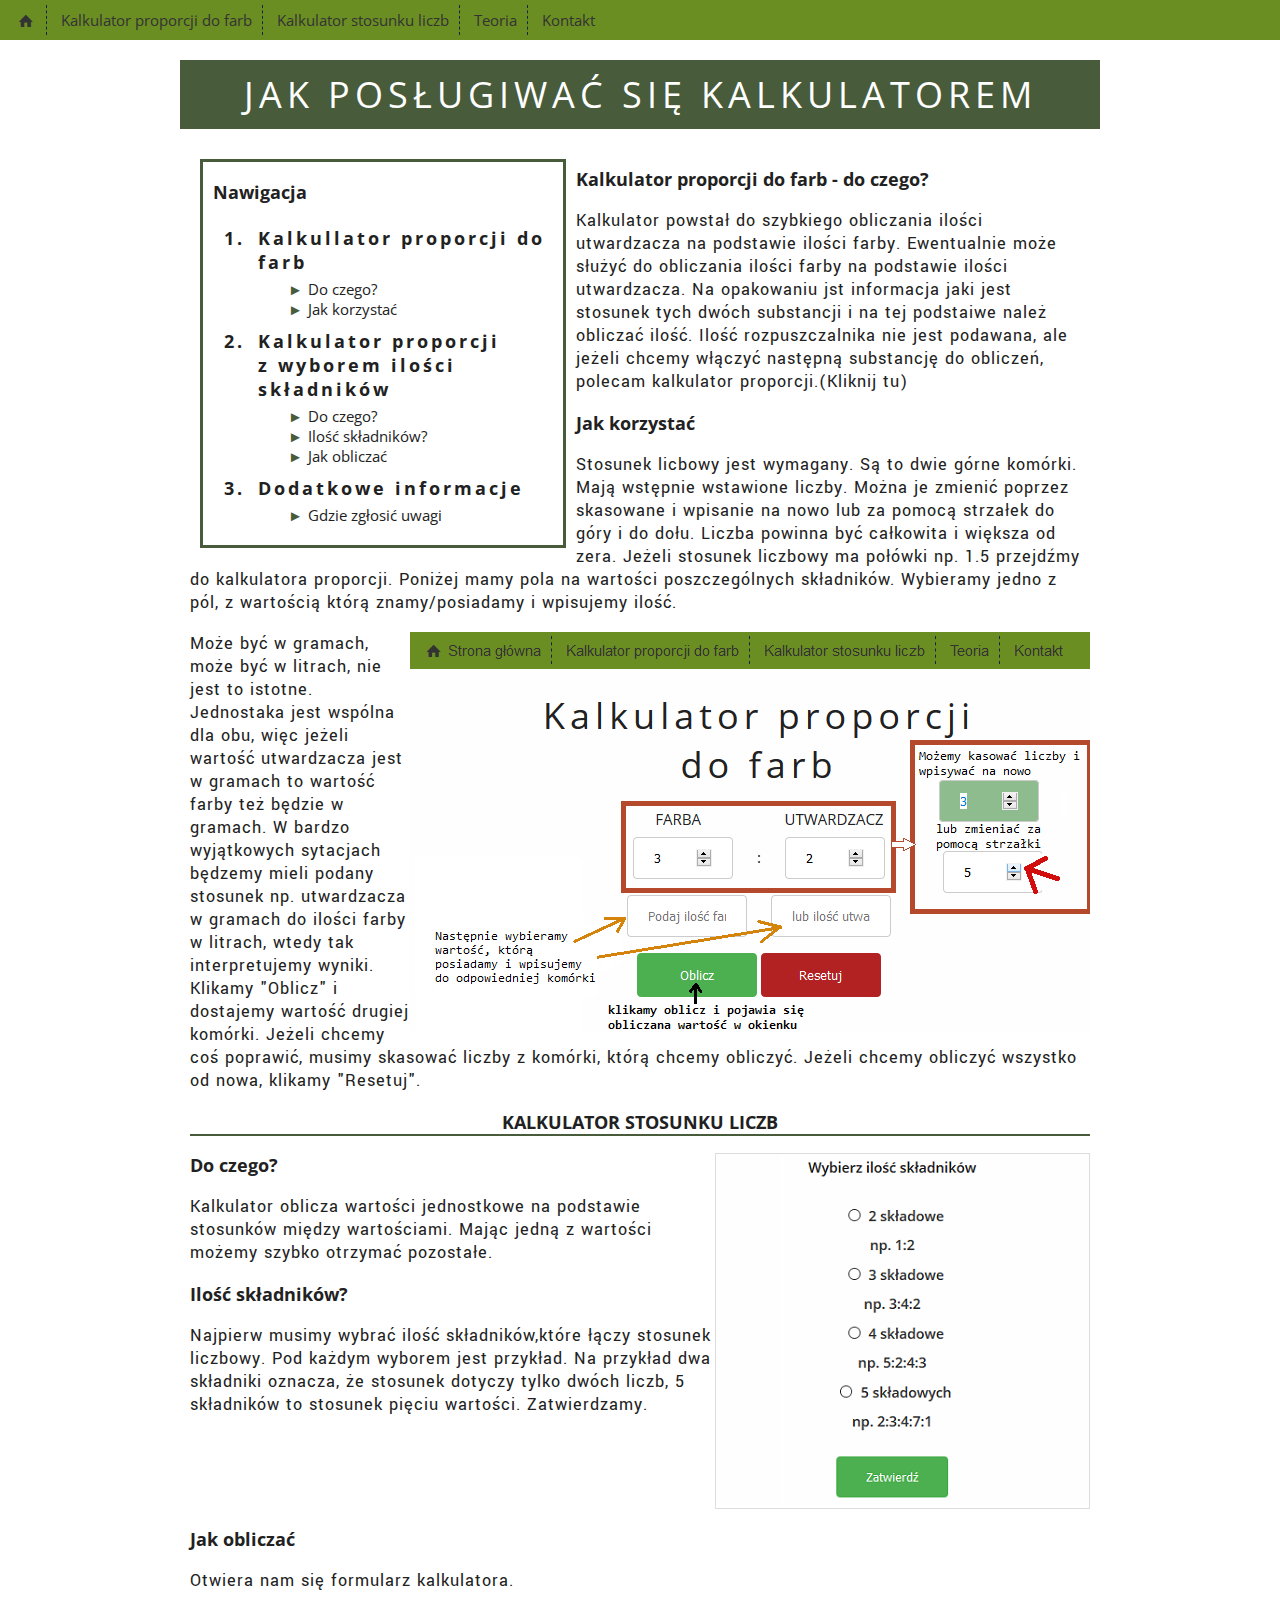
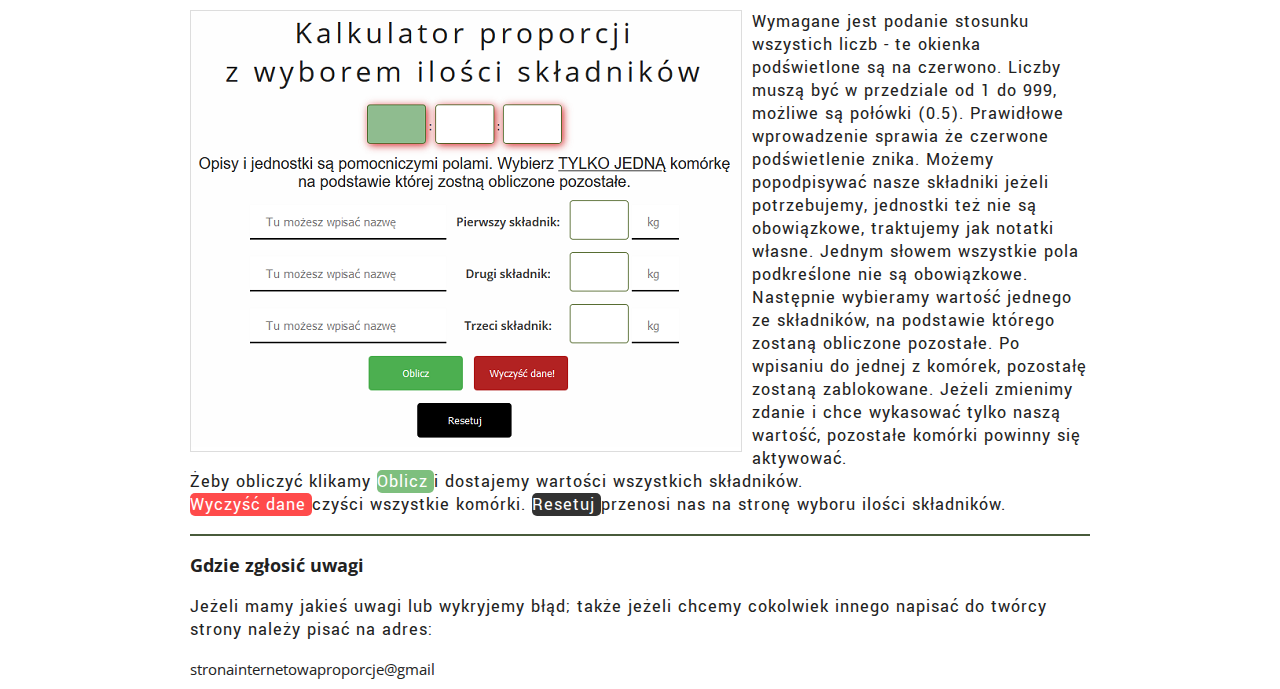
<file: index.html>
<!DOCTYPE HTML>
<html lang="pl">
<head>
	<meta charset="utf-8" />
	<meta http-equiv="X-UA-Compatible" content="IE=edge,chrome=1" />
	<title>Proporcje</title>
	<meta name="description" content="Strona do liczenia proporcji np. farba rozpuszczalnik utwardzacz. Dodatkowo wytłumaczone proporcje od strony matematycznej" />
	<meta name="keywords" content="jak, jakie, proporcje, kalkulator, matematyka, farba, utwardzacz, rozpuszczalnik, :" />
	
	<link rel="stylesheet" href="home.css" type="text/css"/>
	<link href="https://fonts.googleapis.com/css2?family=Open+Sans+Condensed&family=Open+Sans:ital,wght@0,400;0,600;1,300&display=swap&subset=latin-ext" rel="stylesheet"> 
	<link href="https://fonts.googleapis.com/css2?family=Yantramanav:wght@300&display=swap" rel="stylesheet">
	
	<link rel="stylesheet" href="css/fontello.css" type="text/css"/>
	
<meta name="viewport" content="width=device-width, initial-scale=1">

	
</head>

<body>
	
	<header>
		<nav id="topnav">
			<ul class="menu">
				<li><a href="index.html"><i class="icon-home" ></i></a></li>
				<li><a href="farba.html"></i>Kalkulator proporcji do farb</a></li>
				<li><a href="proporcje.html">Kalkulator stosunku liczb</a></li>
				<li><a href="teoria.html">Teoria </a></li>
				<li><a href="kontakt.html">Kontakt</a></li>	
			</ul>
		</nav>
		
		<h1 class="logo">Jak posługiwać się kalkulatorem</h1>
	
	</header>
	
	<main>
		
		<div id="container">
		
		<div id="nawigacja" style="float:left; width:350px; padding-left:10px;">
		<h3> Nawigacja</h3>
			<ol>
				<li>Kalkullator proporcji do farb
					<ul>
						<li><a  href="#doczego">Do czego?</a></li>
						<li><a href="#jakkorzystac">Jak korzystać</a></li>
					</ul>
				</li>	
				<li>Kalkulator proporcji </br> z wyborem ilości składników
					<ul>
						<li><a  id="link1" href="#doczegodwa">Do czego?</a></li>
						<li><a id="link2" href="#iloscskladnikow">Ilość składników?</a></li>
						<li><a   id="link3" href="#jakobliczac">Jak obliczać</a></li>
					</ul>
				</li>
				
				<li>Dodatkowe informacje
					<ul>
						<li><a id="#" href="#uwagi">Gdzie zgłosić uwagi</a></li>
					</ul>
				</li>
			</ol>
			</div>
			
			<div id="tekst" style="tekst-align:justify;">
				<h3 id="doczego">Kalkulator proporcji do farb - do czego?</h3>
						<p>Kalkulator powstał do szybkiego obliczania ilości utwardzacza na podstawie ilości farby. Ewentualnie może służyć do obliczania ilości farby na podstawie ilości utwardzacza. Na opakowaniu jst informacja jaki jest stosunek tych dwóch substancji i na tej podstaiwe należ obliczać ilość. Ilość rozpuszczalnika nie jest podawana, ale jeżeli chcemy włączyć następną substancję do obliczeń, polecam <a href="proporcje.html">kalkulator proporcji.(Kliknij tu)</a></p>
			
			
				<h3 id="jakkorzystac">Jak korzystać</h3> 
						<p>Stosunek licbowy jest wymagany. Są to dwie górne komórki. Mają wstępnie wstawione liczby. Można je zmienić poprzez skasowane i wpisanie na nowo lub za pomocą strzałek do góry i do dołu. Liczba powinna być całkowita i większa od zera. Jeżeli stosunek liczbowy ma połówki np. 1.5 przejdźmy do <a href="proporcje.html">kalkulatora proporcji</a>. Poniżej mamy pola na wartości poszczególnych składników. Wybieramy jedno z pól, z wartością którą znamy/posiadamy i wpisujemy ilość. 
						<div style=" float:right;">
							<img src="zdj1.png" alt="zdjecie" />
						</div>
						<p>Może być w gramach, może być w litrach, nie jest to istotne. Jednostaka jest wspólna dla obu, więc jeżeli wartość utwardzacza jest w gramach to wartość farby też będzie w gramach. W bardzo wyjątkowych sytacjach będzemy mieli podany stosunek np. utwardzacza w gramach do ilości farby w litrach, wtedy tak interpretujemy wyniki.
						Klikamy "Oblicz" i dostajemy wartość drugiej komórki. Jeżeli chcemy coś poprawić, musimy skasować liczby z komórki, którą chcemy obliczyć. Jeżeli chcemy obliczyć wszystko od nowa, klikamy "Resetuj". </p>
				
						
						
				
				<h3 style="text-align:center; border-bottom: 2px solid #485b3b;">KALKULATOR STOSUNKU LICZB</h3>
				<div style=" float:right; border: 1px solid #ddd; ">
					<img src="zdj2.png" alt="zdjecie" />
				</div>
				<h3 id="doczegodwa">Do czego?</h3>
						<p>Kalkulator oblicza wartości jednostkowe na podstawie stosunków między wartościami. Mając jedną z wartości możemy szybko otrzymać pozostałe.</p>
				<h3 id="iloscskladnikow">Ilość składników?</h3>
						<p>Najpierw musimy wybrać ilość składników,które łączy stosunek liczbowy. Pod każdym wyborem jest przykład. Na przykład dwa składniki oznacza, że stosunek dotyczy tylko dwóch liczb, 5 składników to stosunek pięciu wartości. 
						Zatwierdzamy. </p>
				<div style="clear:both;"></div>
				<h3 id="jakobliczac">Jak obliczać</h3>
						<p>Otwiera nam się formularz kalkulatora. </p>
					<div style=" float:left; border: 1px solid #ddd; margin-right:10px;">
					<img src="zdj3.png" alt="zdjecie" />
					</div>
						<p>Wymagane jest podanie stosunku wszystich liczb - te okienka podświetlone są na czerwono. Liczby muszą być w przedziale od 1 do 999, możliwe są połówki (0.5). Prawidłowe wprowadzenie sprawia że czerwone podświetlenie znika. 
						Możemy popodpisywać nasze składniki jeżeli potrzebujemy, jednostki też nie są obowiązkowe, traktujemy jak notatki własne. Jednym słowem wszystkie pola podkreślone nie są obowiązkowe. 
						Następnie wybieramy wartość jednego ze składników, na podstawie którego zostaną obliczone pozostałe. Po wpisaniu do jednej z komórek, pozostałę zostaną zablokowane. Jeżeli zmienimy zdanie i chce wykasować tylko naszą wartość, pozostałe komórki powinny się aktywować. 
						</br>
					Żeby obliczyć klikamy <span style="color:white; background-color:green; opacity:0.5;border-radius: 5px;">Oblicz </span> i dostajemy wartości wszystkich składników.
						</br>
						<span style="color:white; background-color:red;opacity:0.7; border-radius: 5px;">Wyczyść dane </span> czyści wszystkie komórki.
						<span style="color:white; background-color:black;opacity:0.8;border-radius: 5px;">Resetuj </span> przenosi nas na stronę wyboru ilości składników. </p>
				
				<h3 style="text-align:center; border-top: 2px solid #485b3b;" id="uwagi"> </h3>
				<h3>Gdzie zgłosić uwagi</h3>
						<p>Jeżeli mamy jakieś uwagi lub wykryjemy błąd; także jeżeli chcemy cokolwiek innego napisać do twórcy strony należy pisać na adres:</p> stronainternetowaproporcje@gmail
			
		</div>				
		
		
	</main>
	
	<footer>
		<div></div>
	</footer>
	

</body>
</html>
</file>
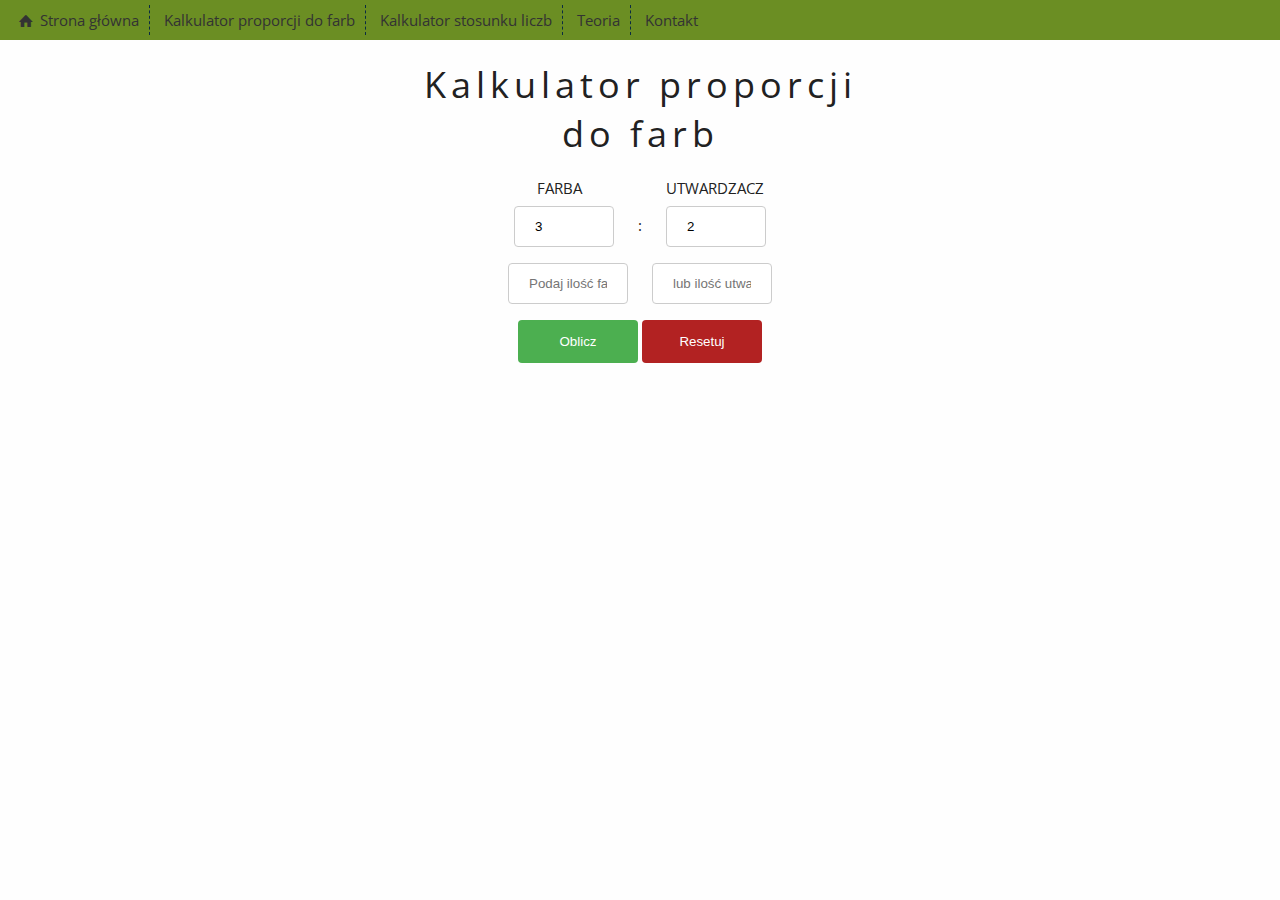
<file: farba.html>
<!DOCTYPE HTML>
<html lang="pl">
<head>
	<meta charset="utf-8" />
	<meta http-equiv="X-UA-Compatible" content="IE=edge,chrome=1" />
	<title>Proporcje</title>
	<meta name="description" content="Strona do liczenia proporcji np. farba rozpuszczalnik utwardzacz. Dodatkowo wytłumaczone proporcje od strony matematycznej" />
	<meta name="keywords" content="jak, jakie, proporcje, kalkulator, matematyka, farba, utwardzacz, rozpuszczalnik, :" />
	
	<link rel="stylesheet" href="farba.css" type="text/css"/>
	<link href="https://fonts.googleapis.com/css2?family=Open+Sans+Condensed&family=Open+Sans:ital,wght@0,400;0,600;1,300&display=swap&subset=latin-ext" rel="stylesheet"> 
	<link rel="stylesheet" href="css/fontello.css" type="text/css"/>
	

<script type="text/javascript" >

	function oblicz()
	{
		//alert("obliczamtu");
	var a=document.getElementById("a").value;
	var b=document.getElementById("b").value;
	
	var farba=document.getElementById("farba").value;
	var utwardzacz=document.getElementById("utwardzacz").value;
	//od tąd zacząć?? btn.disabled = true
	
	if (((a=="")||(b==""))||(a=="")&&(b==""))alert("Liczby stosunku są wymagane!!");
	else{
		if ((isNaN(farba))||(isNaN(utwardzacz)))
		{
		alert("Podaj wartość nie tekst!");
		document.getElementById('utwardzacz').value='';
		document.getElementById("farba").value='';//można dodoać isFinite() nieskończoność
		}
		else if ((farba=="")&&(utwardzacz==""))alert("Podaj jedną z wartości stosunku.");	
		else if (utwardzacz=="")
		{
		var jednostka = parseFloat(farba)/parseInt(a);
		var utwardzacznew=parseInt(b)*parseFloat(jednostka);
		 document.getElementById("utwardzacz").value=utwardzacznew;
		 
		 }
		 else if (farba=="")
		 {
		 var jednostka = parseFloat(utwardzacz)/parseInt(b);
		 var farbanew=parseInt(a)*parseFloat(jednostka);
		 document.getElementById("farba").value=farbanew;
		 }
		 else if ((farba=="")&&(utwardzacz==""))alert("Wpisz wartość");
		 else alert("Wpisz tylko jedną wartość, albo ilość farby, albo ilość utwardzacza!");
	}}
	
</script>
	
</head>

<body>
	
	<header>
		<nav id="topnav">
			<ul class="menu">
				<li><a href="home.html"><i class="icon-home" ></i>&nbsp;Strona główna</a></li>
				<li><a href="farba.html"></i>Kalkulator proporcji do farb</a></li>
				<li><a href="proporcje.html">Kalkulator stosunku liczb</a></li>
				<li><a href="teoria.html">Teoria </a></li>
				<li><a href="kontakt.html">Kontakt</a></li>	
			</ul>
		</nav>
		
		<h1 class="logo">Kalkulator proporcji<br>do farb</h1>
		
		
		
	</header>
	<main>
		
		<div id="container">
			<form>
				
					<div id="wiersz" >
						<div class="opis" >FARBA &nbsp;&nbsp; </div>
						
						<div class="opis" style="float:right" >UTWARDZACZ</div>
					</div>
					<div id="wiersz">
						<div class="tab" > <input type="number" min="1" id="a" value="3"/> </div>
						<div class="tab" >: </div>
						<div class="tab" ><input type="number" min="1" id="b" value="2"/> </div>
					</div>
					<div id="wiersz">
						<!--<label for="farba" >FARBA: </label> -->
						<div class="tab" ><input type="text" id="farba" placeholder="Podaj ilość farby" /></div>
						
						<div class="tab" ><input type="text" id="utwardzacz" placeholder="lub ilość utwardzacza"/></div>
					</div>
			<!--submit sprawia, że tekst znika-->
			<input type="button" value="Oblicz" onclick="oblicz()"/>
			<input type="reset" value="Resetuj" />
			</div>
			</form>
		</div>
		
	</main>
	<footer>
		<div></div>
	</footer>
	

</body>
</html>
</file>
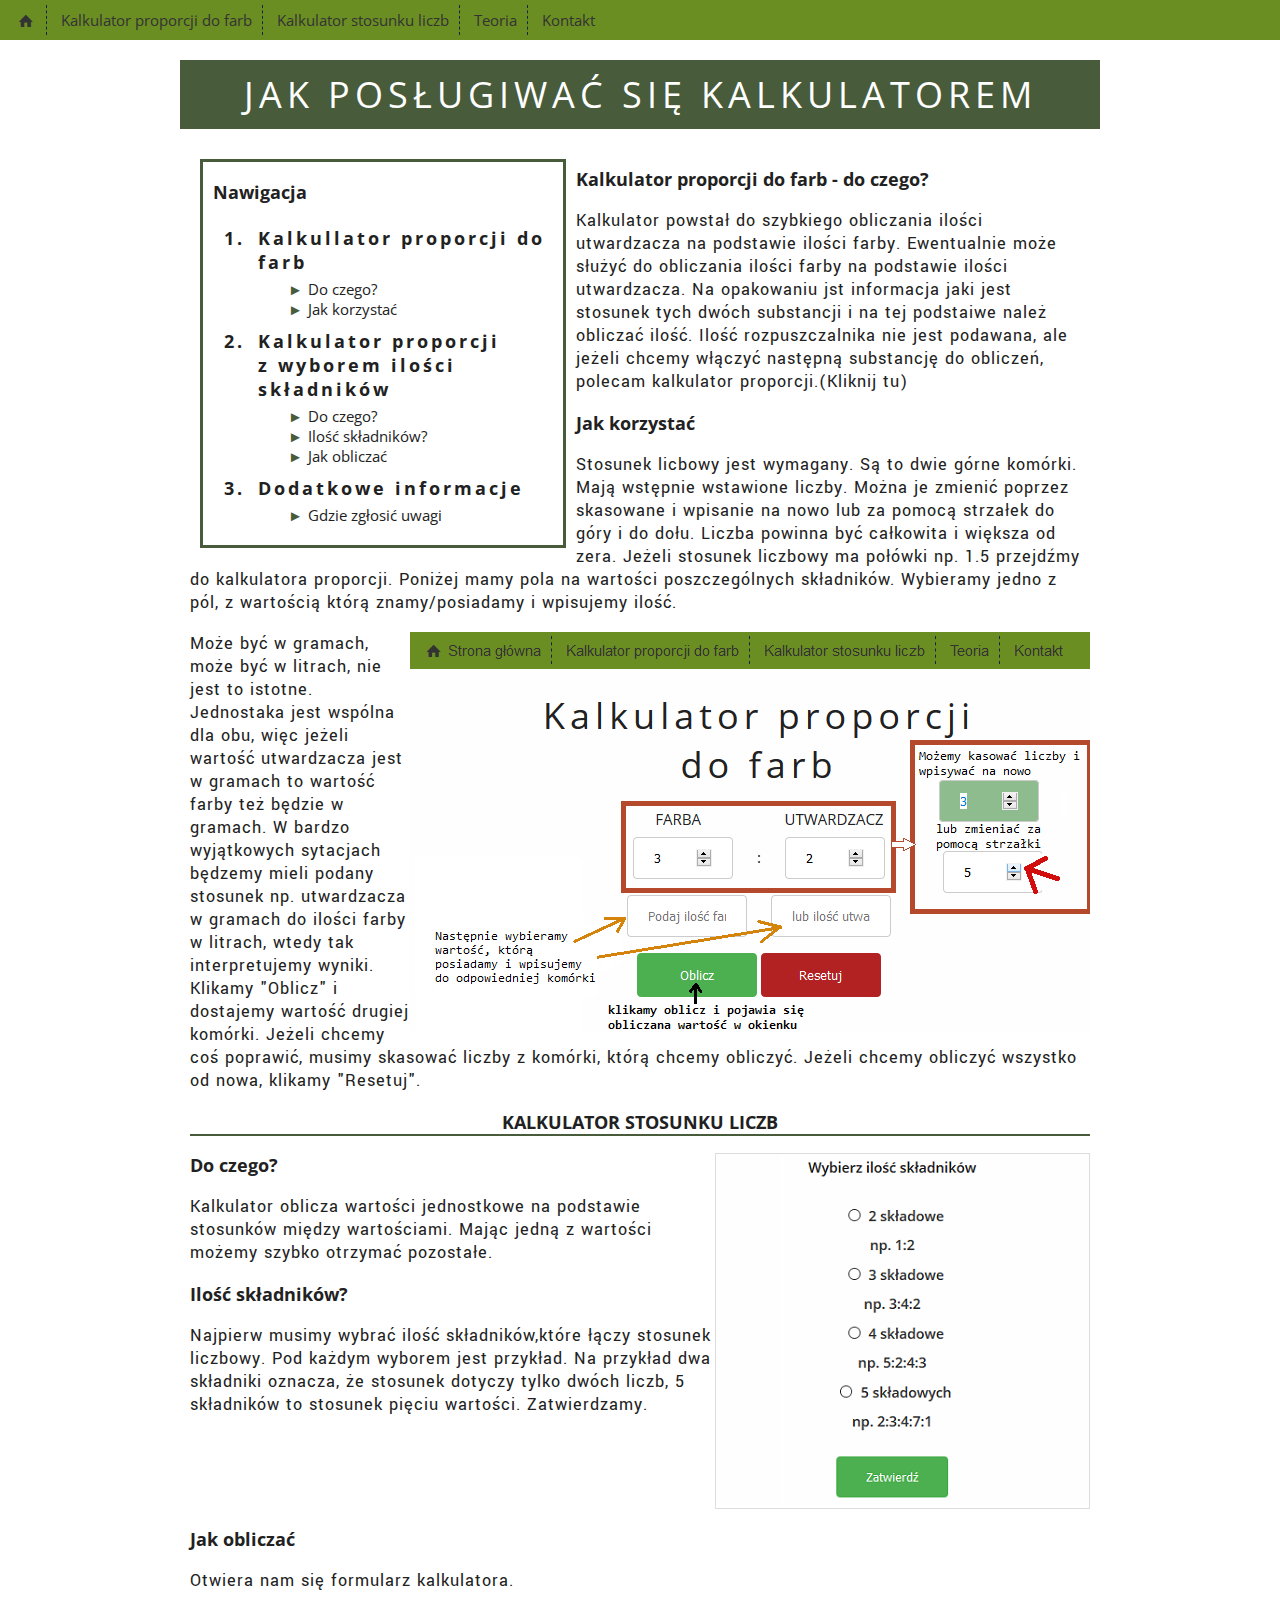
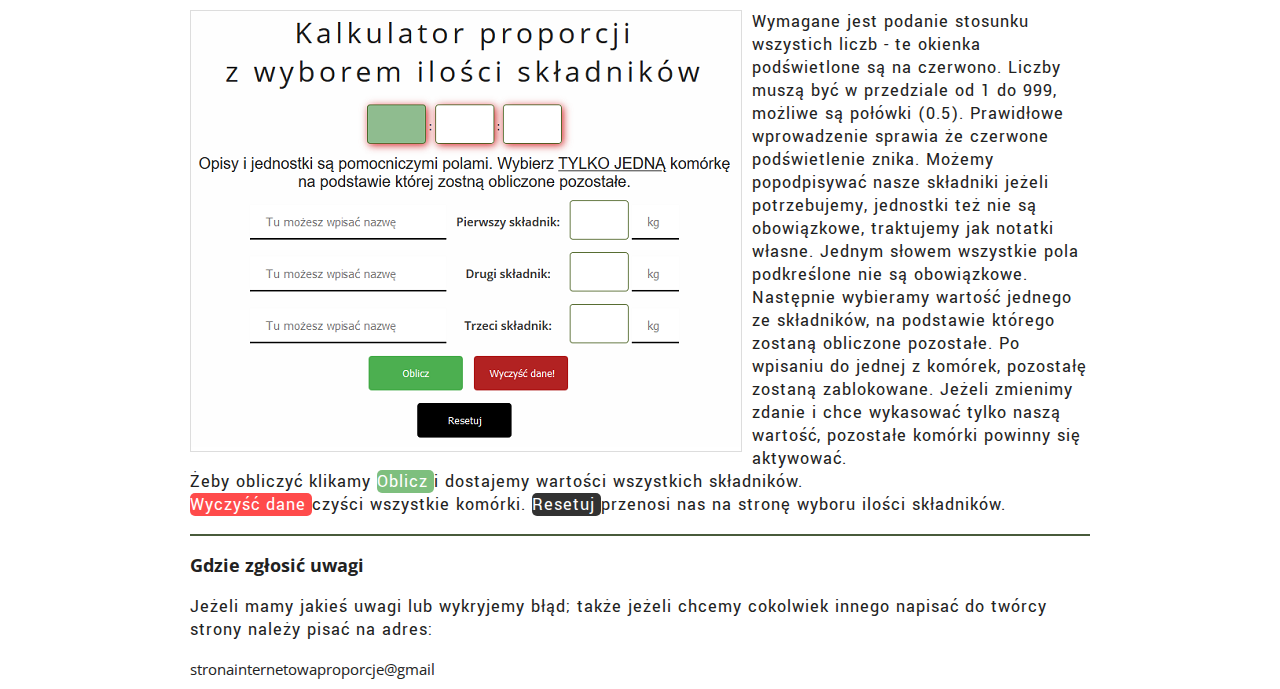
<file: home.html>
<!DOCTYPE HTML>
<html lang="pl">
<head>
	<meta charset="utf-8" />
	<meta http-equiv="X-UA-Compatible" content="IE=edge,chrome=1" />
	<title>Proporcje</title>
	<meta name="description" content="Strona do liczenia proporcji np. farba rozpuszczalnik utwardzacz. Dodatkowo wytłumaczone proporcje od strony matematycznej" />
	<meta name="keywords" content="jak, jakie, proporcje, kalkulator, matematyka, farba, utwardzacz, rozpuszczalnik, :" />
	
	<link rel="stylesheet" href="home.css" type="text/css"/>
	<link href="https://fonts.googleapis.com/css2?family=Open+Sans+Condensed&family=Open+Sans:ital,wght@0,400;0,600;1,300&display=swap&subset=latin-ext" rel="stylesheet"> 
	<link href="https://fonts.googleapis.com/css2?family=Yantramanav:wght@300&display=swap" rel="stylesheet">
	
	<link rel="stylesheet" href="css/fontello.css" type="text/css"/>
	
<meta name="viewport" content="width=device-width, initial-scale=1">

	
</head>

<body>
	
	<header>
		<nav id="topnav">
			<ul class="menu">
				<li><a href="home.html"><i class="icon-home" ></i></a></li>
				<li><a href="farba.html"></i>Kalkulator proporcji do farb</a></li>
				<li><a href="proporcje.html">Kalkulator stosunku liczb</a></li>
				<li><a href="teoria.html">Teoria </a></li>
				<li><a href="kontakt.html">Kontakt</a></li>	
			</ul>
		</nav>
		
		<h1 class="logo">Jak posługiwać się kalkulatorem</h1>
	
	</header>
	
	<main>
		
		<div id="container">
		
		<div id="nawigacja" style="float:left; width:350px; padding-left:10px;">
		<h3> Nawigacja</h3>
			<ol>
				<li>Kalkullator proporcji do farb
					<ul>
						<li><a  href="#doczego">Do czego?</a></li>
						<li><a href="#jakkorzystac">Jak korzystać</a></li>
					</ul>
				</li>	
				<li>Kalkulator proporcji </br> z wyborem ilości składników
					<ul>
						<li><a  id="link1" href="#doczegodwa">Do czego?</a></li>
						<li><a id="link2" href="#iloscskladnikow">Ilość składników?</a></li>
						<li><a   id="link3" href="#jakobliczac">Jak obliczać</a></li>
					</ul>
				</li>
				
				<li>Dodatkowe informacje
					<ul>
						<li><a id="#" href="#uwagi">Gdzie zgłosić uwagi</a></li>
					</ul>
				</li>
			</ol>
			</div>
			
			<div id="tekst" style="tekst-align:justify;">
				<h3 id="doczego">Kalkulator proporcji do farb - do czego?</h3>
						<p>Kalkulator powstał do szybkiego obliczania ilości utwardzacza na podstawie ilości farby. Ewentualnie może służyć do obliczania ilości farby na podstawie ilości utwardzacza. Na opakowaniu jst informacja jaki jest stosunek tych dwóch substancji i na tej podstaiwe należ obliczać ilość. Ilość rozpuszczalnika nie jest podawana, ale jeżeli chcemy włączyć następną substancję do obliczeń, polecam <a href="proporcje.html">kalkulator proporcji.(Kliknij tu)</a></p>
			
			
				<h3 id="jakkorzystac">Jak korzystać</h3> 
						<p>Stosunek licbowy jest wymagany. Są to dwie górne komórki. Mają wstępnie wstawione liczby. Można je zmienić poprzez skasowane i wpisanie na nowo lub za pomocą strzałek do góry i do dołu. Liczba powinna być całkowita i większa od zera. Jeżeli stosunek liczbowy ma połówki np. 1.5 przejdźmy do <a href="proporcje.html">kalkulatora proporcji</a>. Poniżej mamy pola na wartości poszczególnych składników. Wybieramy jedno z pól, z wartością którą znamy/posiadamy i wpisujemy ilość. 
						<div style=" float:right;">
							<img src="zdj1.png" alt="zdjecie" />
						</div>
						<p>Może być w gramach, może być w litrach, nie jest to istotne. Jednostaka jest wspólna dla obu, więc jeżeli wartość utwardzacza jest w gramach to wartość farby też będzie w gramach. W bardzo wyjątkowych sytacjach będzemy mieli podany stosunek np. utwardzacza w gramach do ilości farby w litrach, wtedy tak interpretujemy wyniki.
						Klikamy "Oblicz" i dostajemy wartość drugiej komórki. Jeżeli chcemy coś poprawić, musimy skasować liczby z komórki, którą chcemy obliczyć. Jeżeli chcemy obliczyć wszystko od nowa, klikamy "Resetuj". </p>
				
						
						
				
				<h3 style="text-align:center; border-bottom: 2px solid #485b3b;">KALKULATOR STOSUNKU LICZB</h3>
				<div style=" float:right; border: 1px solid #ddd; ">
					<img src="zdj2.png" alt="zdjecie" />
				</div>
				<h3 id="doczegodwa">Do czego?</h3>
						<p>Kalkulator oblicza wartości jednostkowe na podstawie stosunków między wartościami. Mając jedną z wartości możemy szybko otrzymać pozostałe.</p>
				<h3 id="iloscskladnikow">Ilość składników?</h3>
						<p>Najpierw musimy wybrać ilość składników,które łączy stosunek liczbowy. Pod każdym wyborem jest przykład. Na przykład dwa składniki oznacza, że stosunek dotyczy tylko dwóch liczb, 5 składników to stosunek pięciu wartości. 
						Zatwierdzamy. </p>
				<div style="clear:both;"></div>
				<h3 id="jakobliczac">Jak obliczać</h3>
						<p>Otwiera nam się formularz kalkulatora. </p>
					<div style=" float:left; border: 1px solid #ddd; margin-right:10px;">
					<img src="zdj3.png" alt="zdjecie" />
					</div>
						<p>Wymagane jest podanie stosunku wszystich liczb - te okienka podświetlone są na czerwono. Liczby muszą być w przedziale od 1 do 999, możliwe są połówki (0.5). Prawidłowe wprowadzenie sprawia że czerwone podświetlenie znika. 
						Możemy popodpisywać nasze składniki jeżeli potrzebujemy, jednostki też nie są obowiązkowe, traktujemy jak notatki własne. Jednym słowem wszystkie pola podkreślone nie są obowiązkowe. 
						Następnie wybieramy wartość jednego ze składników, na podstawie którego zostaną obliczone pozostałe. Po wpisaniu do jednej z komórek, pozostałę zostaną zablokowane. Jeżeli zmienimy zdanie i chce wykasować tylko naszą wartość, pozostałe komórki powinny się aktywować. 
						</br>
					Żeby obliczyć klikamy <span style="color:white; background-color:green; opacity:0.5;border-radius: 5px;">Oblicz </span> i dostajemy wartości wszystkich składników.
						</br>
						<span style="color:white; background-color:red;opacity:0.7; border-radius: 5px;">Wyczyść dane </span> czyści wszystkie komórki.
						<span style="color:white; background-color:black;opacity:0.8;border-radius: 5px;">Resetuj </span> przenosi nas na stronę wyboru ilości składników. </p>
				
				<h3 style="text-align:center; border-top: 2px solid #485b3b;" id="uwagi"> </h3>
				<h3>Gdzie zgłosić uwagi</h3>
						<p>Jeżeli mamy jakieś uwagi lub wykryjemy błąd; także jeżeli chcemy cokolwiek innego napisać do twórcy strony należy pisać na adres:</p> stronainternetowaproporcje@gmail
			
		</div>				
		
		
	</main>
	
	<footer>
		<div></div>
	</footer>
	

</body>
</html>
</file>
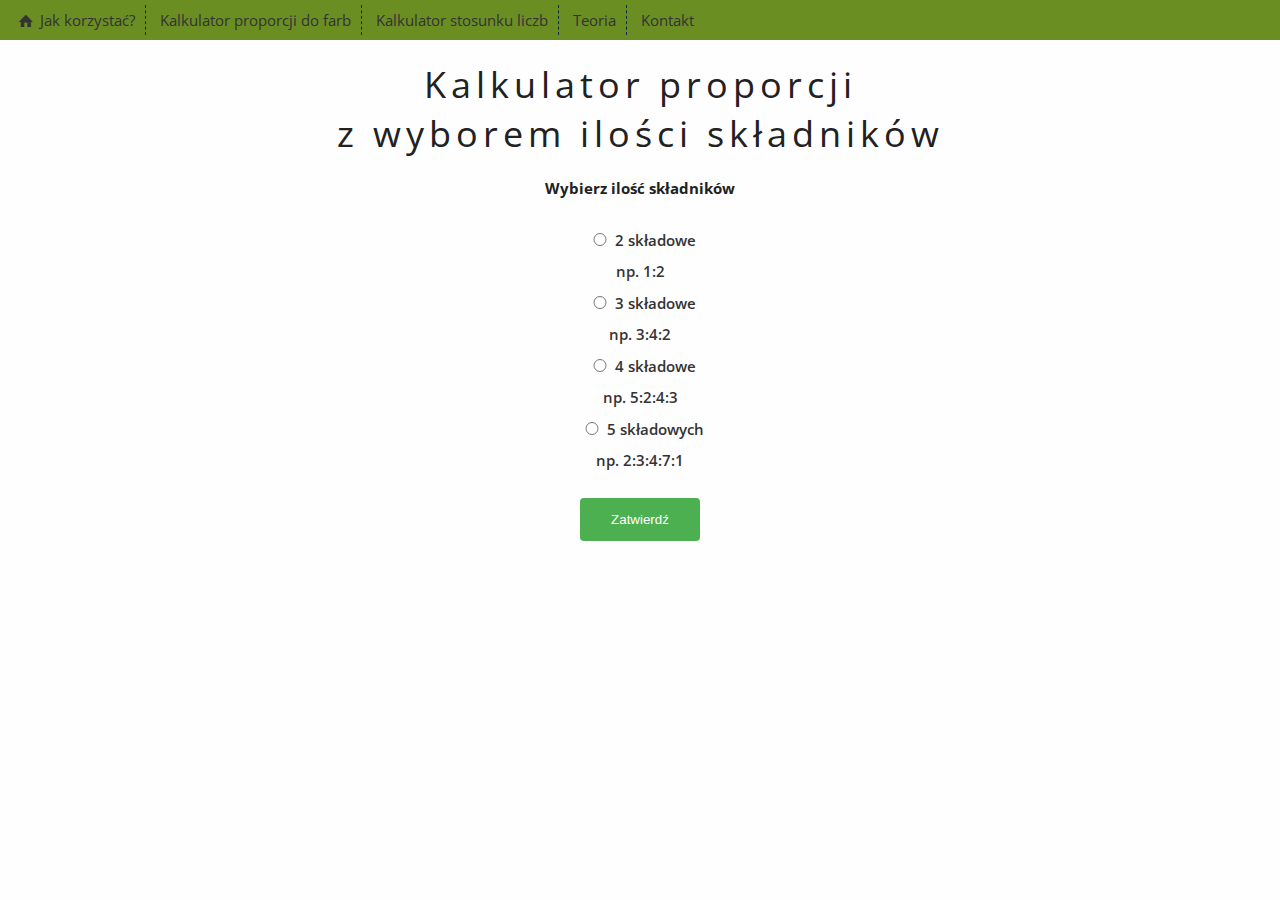
<file: proporcje.html>
<!--&nbsp; spacja -->
<!DOCTYPE HTML>
<html lang="pl">
<head>
	<meta charset="utf-8" />
	<meta http-equiv="X-UA-Compatible" content="IE=edge,chrome=1" />
	<title>Proporcje</title>
	<meta name="description" content="Strona do liczenia proporcji np. farba rozpuszczalnik utwardzacz. Dodatkowo wytłumaczone proporcje od strony matematycznej" />
	<meta name="keywords" content="jak, jakie, proporcje, kalkulator, matematyka, farba, utwardzacz, rozpuszczalnik, :" />
	
	<link rel="stylesheet" href="proporcje.css" type="text/css"/>
	<link href="https://fonts.googleapis.com/css2?family=Open+Sans+Condensed&family=Open+Sans:ital,wght@0,400;0,600;1,300&display=swap&subset=latin-ext" rel="stylesheet">
	
	<link rel="stylesheet" href="css/fontello.css" type="text/css"/>
	

</head>

<body>
	<header>
		<nav id="topnav">
			<ul class="menu">
			
				<li><a href="index.html"><i class="icon-home" ></i>&nbsp;Jak korzystać?</a></li>
				<li><a href="farba.html">Kalkulator proporcji do farb</a></li>
				<li><a href="proporcje.html">Kalkulator stosunku liczb</a></li>
				<li><a href="teoria.html">Teoria </a></li>
				<li><a href="kontakt.html">Kontakt</a></li>	
			</ul>
		</nav>
		
		<h1 class="logo">Kalkulator proporcji<br>z wyborem ilości składników</h1>
		
		
		
	</header>
	<main>
		
		<div id="container">
			<form>
				
					<div id="wybor" >
							<h4>Wybierz ilość składników </h4>
							<label><input type="radio" name="wyborprop" id="two">2 składowe </br> np. 1:2 </label></br>
							<label><input type="radio" name="wyborprop" id="three">3 składowe</br> np. 3:4:2</label></br>
							<label><input type="radio" name="wyborprop" id="four">4 składowe </br>np. 5:2:4:3</label></br>
							<label><input type="radio" name="wyborprop" id="five">5 składowych </br>np. 2:3:4:7:1</label></br>
							<br>
						<input type="submit" value="Zatwierdź" onclick="zatwierdz()"/>		
					</div>
					
					<div id="glowneoblicznia" >
					
						
							<div id="liczbydwa"  style="DISPLAY: none"> <input type="number" id="a"   min="1" max="999" step="0.5" required/> </div>
							<div id="liczbydwasrednik"  style="DISPLAY: none">: </div>
							<div id="liczbydwadwa"  style="DISPLAY: none"><input type="number" id="b"   min="1" max="999" step="0.5" required /> </div>
							<div id="liczbytrzysrednik"  style="DISPLAY: none">:</div> 
							<div id="liczbytrzy" style="DISPLAY: none"><input type="number" id="c"  min="1" max="999" step="0.5" required/> </div>
							<div id="liczbyczterysrednik"  style="DISPLAY: none">: </div>
							<div id="liczbycztery"  style="DISPLAY: none"><input type="number" id="d" min="1" max="999" step="0.5" required/> </div>
							<div id="liczbypiecsrednik"  style="DISPLAY: none">: </div>
							<div id="liczbypiec"  style="DISPLAY: none"><input type="number" id="e"  min="1" max="999" step="0.5" required> </div>
							
						<div id="opispomocniczy" style="DISPLAY:none">Opisy i jednostki są pomocniczymi polami. Wybierz <u>TYLKO JEDNĄ</u> komórkę na podstawie której zostną obliczone pozostałe.</div>
						<div id="dane">
						
							<div id="showone" style="DISPLAY: none">
								<input type="textarea" id="pierwszaproporcja" placeholder="Tu możesz wpisać nazwę" />
								<label for="pierwszaproporcja" >Pierwszy składnik:  </label> 
								<input type="text" id="danea"  value=""  min="1" max="999" step="0.01" onfocus="wykasowanadana()"/>
								<input type="textarea" class="small" placeholder="kg" style="width: 60px;" />
							</div>
							<div id="showtwo" style="DISPLAY: none">
								<input type="textarea" id="pierwszaproporcja" placeholder="Tu możesz wpisać nazwę" />
								<label for="pierwszaproporcja" >Drugi składnik: </label> 
								<input type="text" id="daneb" value="" min="1" max="999" step="0.01" onfocus="wykasowanadana()"/>
								<input type="textarea" class="small" placeholder="kg" style="width: 60px;" />
							</div>
							<div id="showthree" style="DISPLAY: none">
								<input type="textarea" id="pierwszaproporcja" placeholder="Tu możesz wpisać nazwę" />
								<label for="pierwszaproporcja" >Trzeci składnik:</label> 
								<input type="text" id="danec" value="" min="1" max="999" step="0.01" onfocus="wykasowanadana()"/>
								<input type="textarea" class="small" placeholder="kg" style="width: 60px;" />
							</div>
							<div id="showfour" style="DISPLAY: none">
								<input type="textarea" id="pierwszaproporcja" placeholder="Tu możesz wpisać nazwę" />
								<label for="pierwszaproporcja" >Czwarty składnik:  </label> 
								<input type="text" id="daned" value="" min="1" max="999" step="0.01" onfocus="wykasowanadana()"/>
								<input type="textarea" class="small" placeholder="kg" style="width: 60px;" />
							</div>
							<div id="showfive" style="DISPLAY: none">
								<input type="textarea" id="pierwszaproporcja" placeholder="Tu możesz wpisać nazwę" />
								<label for="pierwszaproporcja" >Piąty składnik: </label> 
								<input type="text" id="danee" value="" min="1" max="999" step="0.01" onfocus="wykasowanadana()" />
								<input type="textarea" class="small" placeholder="kg" style="width: 60px;" />
							</div>
						</div>
						<div id="przyciski" style="DISPLAY:none">
							<input type="button" value="Oblicz"  class="przycisk" onclick="oblicz()"/>
							<input type = "reset" class="przycisk" value="Wyczyść dane!" onclick="readall()"/>
							<div><input type="submit"  id="zmianakoloru"  value="Resetuj"  onclick="location.href='proporcje.html';" .><!--style="  background-color: black;"-->  </div>
						</div>
					</div>
			</div>
			</form>
		</div>
		
	</main>
	<footer>
		<div></div>
	</footer>
	<script src="proporcje.js"></script>
</body>
</html>
</file>
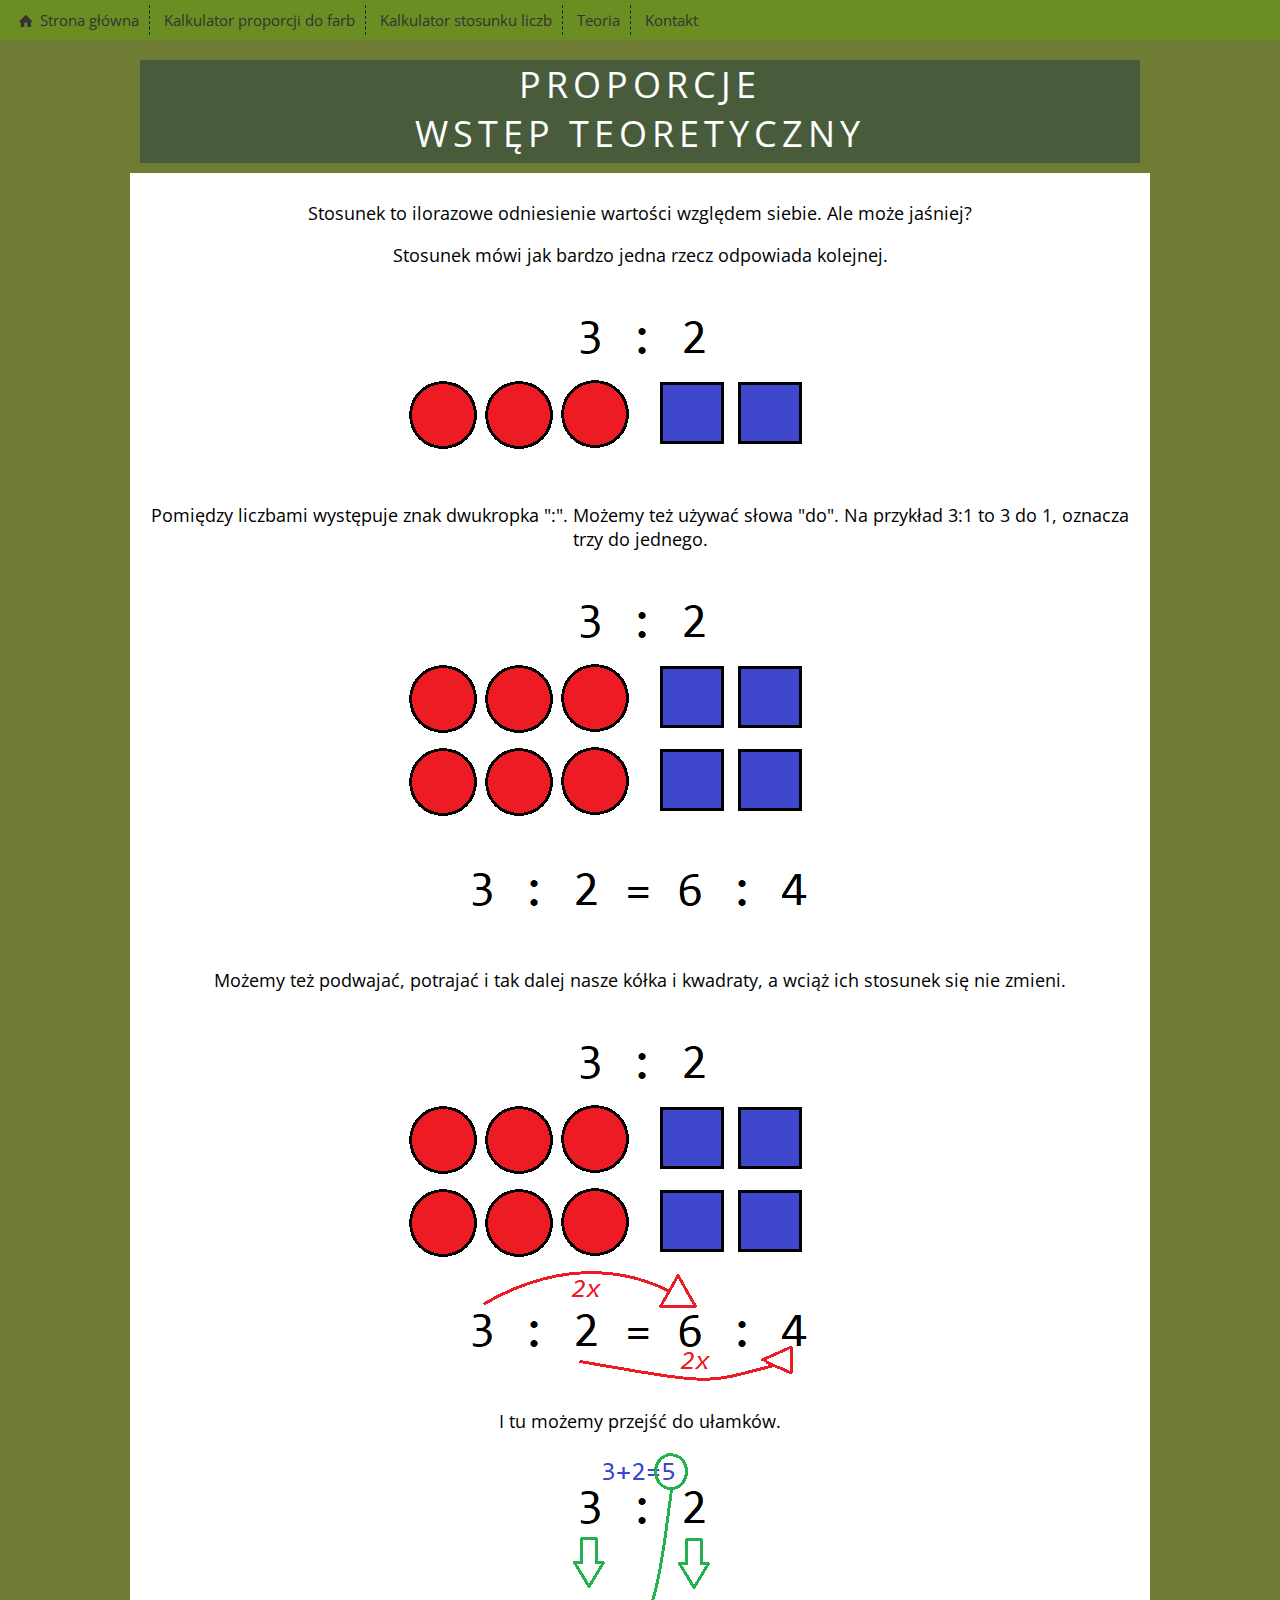
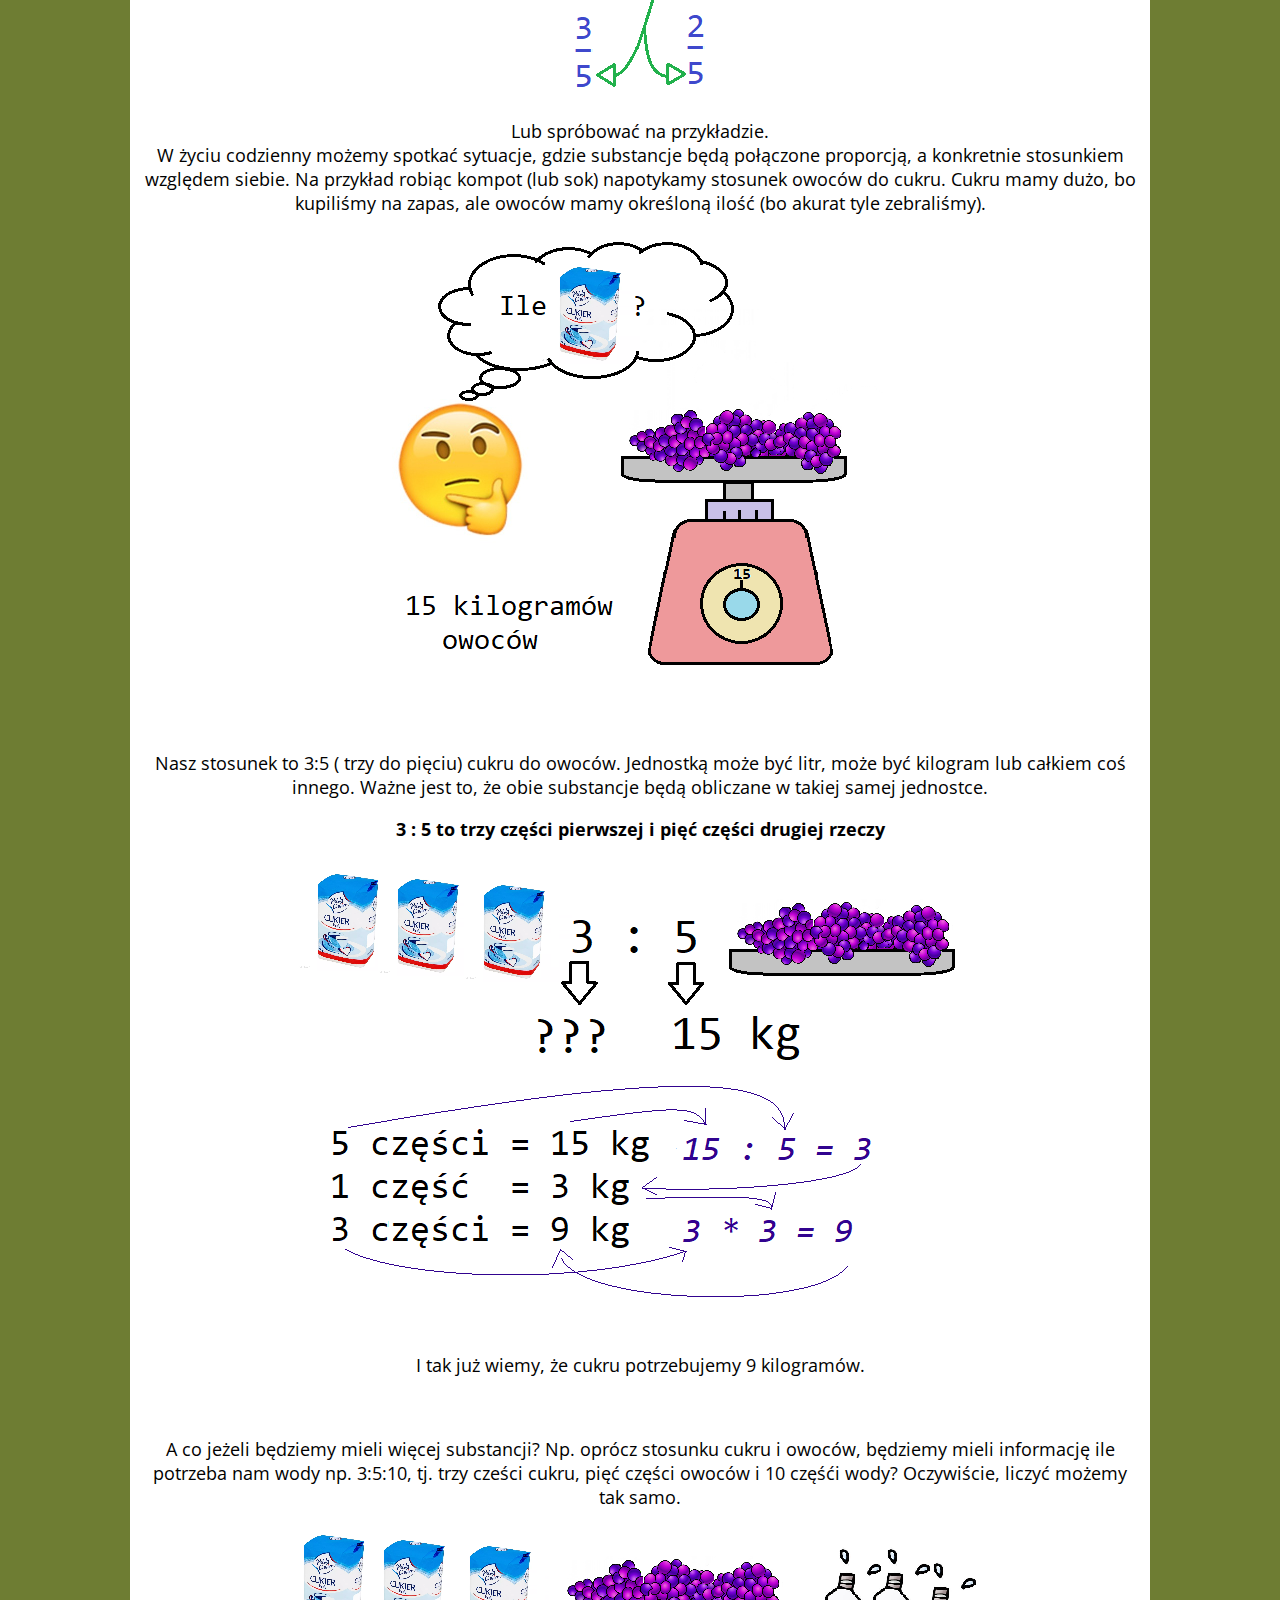
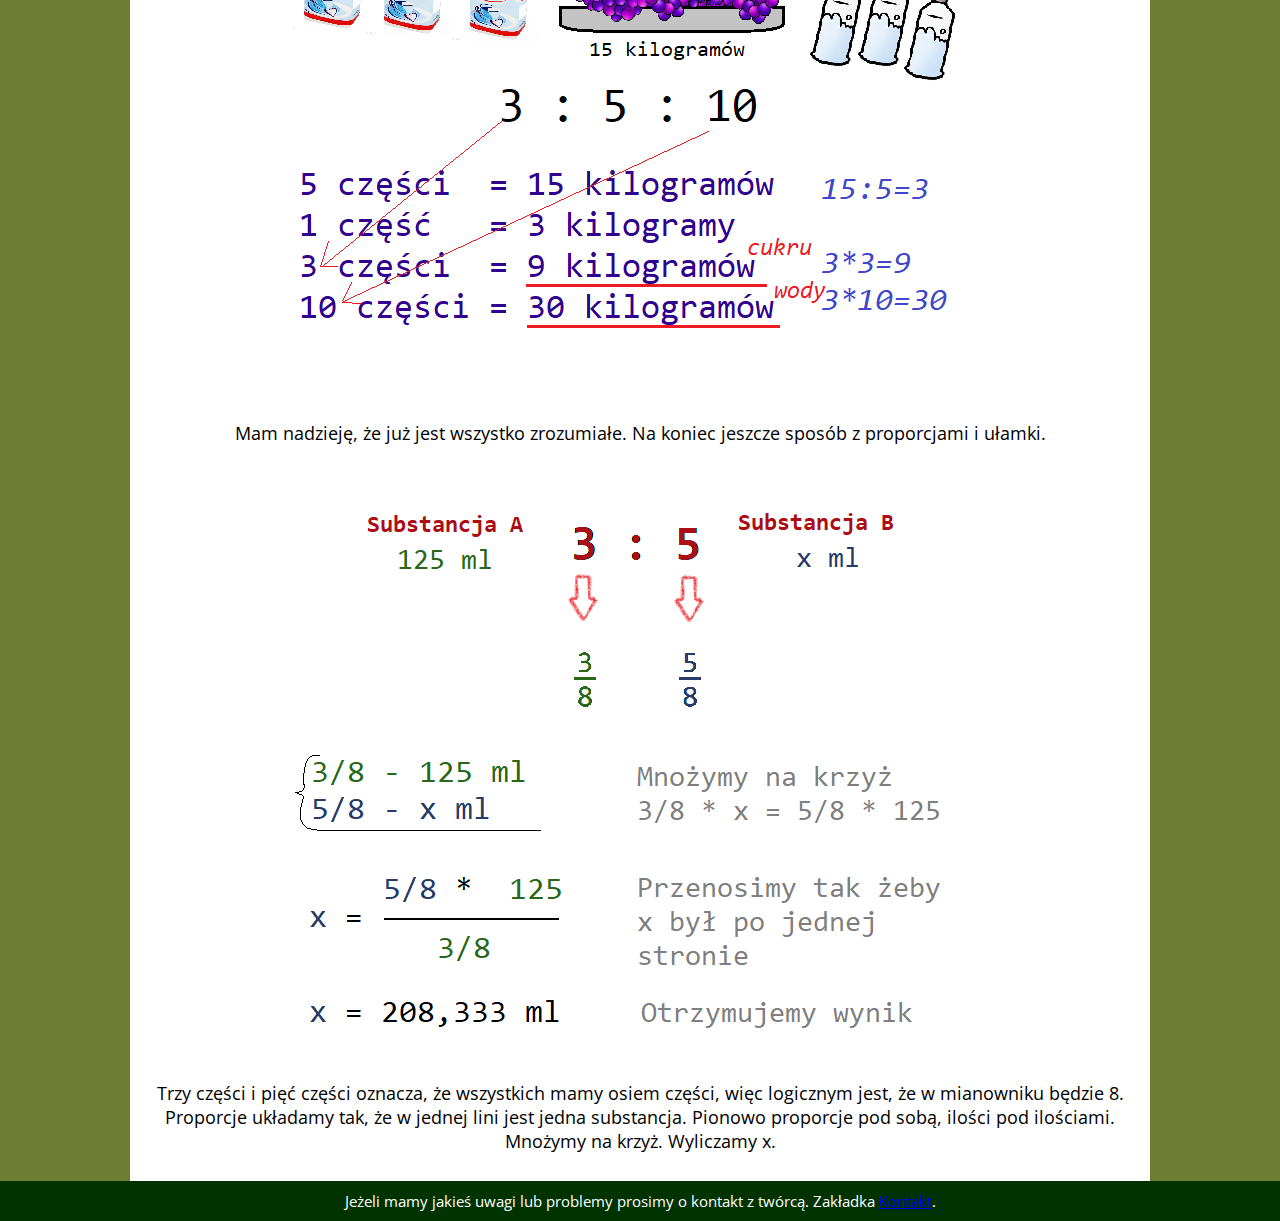
<file: teoria.html>
<!DOCTYPE HTML>
<html lang="pl">
<head>
	<meta charset="utf-8" />
	<meta http-equiv="X-UA-Compatible" content="IE=edge,chrome=1" />
	<title>Proporcje</title>
	<meta name="description" content="Strona do liczenia proporcji np. farba rozpuszczalnik utwardzacz. Dodatkowo wytłumaczone proporcje od strony matematycznej" />
	<meta name="keywords" content="jak, jakie, proporcje, kalkulator, matematyka, farba, utwardzacz, rozpuszczalnik, :" />
	
	<link rel="stylesheet" href="teoria.css" type="text/css"/>
	<link href="https://fonts.googleapis.com/css2?family=Open+Sans+Condensed&family=Open+Sans:ital,wght@0,400;0,600;1,300&display=swap&subset=latin-ext" rel="stylesheet"> 
	<link rel="stylesheet" href="css/fontello.css" type="text/css"/>

<script src="teoria.js"></script>
	
</head>

<body>
	<header>
		<nav id="topnav">
			<ul class="menu">
				<li><a href="index.html"><i class="icon-home" ></i>&nbsp;Strona główna</a></li>
				<li><a href="farba.html"></i>Kalkulator proporcji do farb</a></li>
				<li><a href="proporcje.html">Kalkulator stosunku liczb</a></li>
				<li><a href="teoria.html">Teoria </a></li>
				<li><a href="kontakt.html">Kontakt</a></li>	
			</ul>
		</nav>
		<div style="width:1000px; margin-left:auto; margin-right:auto;">
		<h1 class="logo" style="background-color:#485b3b; padding-bottom:5px; color:white;  align:cener; ">Proporcje<br> WSTĘP TEORETYCZNY</h1>
		</div>
		
		
	</header>
	<main>
		
		<div id="container" ><!--style="border-top:2px solid #485b3b;"-->
		
			
			<p >Stosunek to ilorazowe odniesienie wartości względem siebie. Ale może jaśniej?</p>
			<p >Stosunek mówi jak bardzo jedna rzecz odpowiada kolejnej.</p>
			<img src="teoriazdjecia/teoria1.png" style="display:block; margin-left:auto; margin-right:auto; " />
			<p> Pomiędzy liczbami występuje znak dwukropka ":". Możemy też używać słowa "do". Na przykład  3:1 to 3 do 1, oznacza trzy do jednego.</p>
			<img src="teoriazdjecia/teoria2.png" style="display:block; margin-left:auto; margin-right:auto; " />
			<p> Możemy też podwajać, potrajać i tak dalej nasze kółka i kwadraty, a wciąż ich stosunek się nie zmieni. </p>
			<img src="teoriazdjecia/teoria3.png" style="display:block; margin-left:auto; margin-right:auto; " />
			<p>I tu możemy przejść do ułamków.</p>
			<img src="teoriazdjecia/teoria4.png" style="display:block; margin-left:auto; margin-right:auto; " />
			<p>Lub spróbować na przykładzie.
			</br>
			W życiu codzienny możemy spotkać sytuacje, gdzie substancje będą połączone proporcją, a konkretnie stosunkiem względem siebie. Na przykład robiąc kompot (lub sok) napotykamy stosunek owoców do cukru. Cukru mamy dużo, bo kupiliśmy na zapas, ale owoców mamy określoną ilość (bo akurat tyle zebraliśmy). </p>
			<img src="teoriazdjecia/teoria5.png" style="display:block; margin-left:auto; margin-right:auto; " />
			<p> Nasz stosunek to 3:5 ( trzy do pięciu) cukru do owoców. Jednostką może być litr, może być kilogram lub całkiem coś innego. Ważne jest to, że obie substancje będą obliczane w takiej samej jednostce. </p>
			<p style="font-weight:700;">3 : 5 to trzy części pierwszej i pięć części drugiej rzeczy </p>
			<img src="teoriazdjecia/teoria7.png" style="display:block; margin-left:auto; margin-right:auto; " />
			<p> I tak już wiemy, że cukru potrzebujemy 9 kilogramów.<p>
			</br>
			<p> A co jeżeli będziemy mieli więcej substancji? Np. oprócz stosunku cukru i owoców, będziemy mieli informację ile potrzeba nam wody np. 3:5:10, tj. trzy cześci cukru, pięć części owoców i 10 częśći wody? Oczywiście, liczyć możemy tak samo. </p>
			<img src="teoriazdjecia/teoria9.png" style="display:block; margin-left:auto; margin-right:auto; " />
			<p> Mam nadzieję, że już jest wszystko zrozumiałe. Na koniec jeszcze sposób z proporcjami i ułamki.</p>
			<img src="teoriazdjecia/teoria10.png" style="display:block; margin-left:auto; margin-right:auto; " />
			<p>Trzy części i pięć części oznacza, że wszystkich mamy osiem części, więc logicznym jest, że w mianowniku będzie 8. Proporcje układamy tak, że w jednej lini jest jedna substancja. Pionowo proporcje pod sobą, ilości pod ilościami. Mnożymy na krzyż. Wyliczamy x. </p> 
			
		</div>
		
	</main>
	<footer>
		<div>Jeżeli mamy jakieś uwagi lub problemy prosimy o kontakt z twórcą. Zakładka <a href="kontakt.html">Kontakt</a>. </div>
	</footer>

</body>
</html>
</file>
<file: home.css>
body{
		/*background-color:  #6e7d33;
background-image: url("https://www.transparenttextures.com/patterns/cross-scratches.png");
/*background-color: #fefefe;*/
color: #212121;
font-family:  'Open Sans', sans-serif;
margin: 0 !important;
font-size:15px;
}
a:link
{
	color: #212121;
	text-decoration:none;
}
a:visited
{
	color: #212121;
	text-decoration:none;
}
a:hover
{
	color:#485b3b;
	text-decoration:underline;
}
a:active
{
	color: #212121;
	text-decoration:none;
}




#topnav
{
	height:40px;

	font-family: 'Open Sans Condensed', sans-serif;

}
.menu
{
	margin-top:0;
	text-align:left;
	font-size: 10 px;
	/*background-color:#ededed;*/
	padding:5px;
	background-color: 	#6B8E23;	
}
.menu > li
{
	
	display:inline-block;
	
	padding:5px 10px;
	
	border-right:1px dashed #0a2b42;
}
.menu a 
{
	text-decoration:none;
	color:#333;
}
.menu a:hover
{
	color:DarkOliveGreen;
}

.menu >li:first-child
{
	padding-left:10px;
}
.menu>li:last-child
{
	border:none;
}


h1.logo
{
	font-size:36px;
	font-weight: 400;
	text-align:center;
	letter-spacing:5px;
	margin-top:20px;
	margin-bottom:10px;
	background-color:#485b3b;
	color:white;
	width:900px;
	padding:10px;
	margin-left:auto;
	margin-right:auto;
	
}


#container
{
	margin-right:auto;
	margin-left:auto;
	background-color:white;
	width:900px;
	padding:10px;
	
}
p{
	font-family: 'Yantramanav', sans-serif;
	font-size:18px;
	letter-spacing: 1px;
	
}
#nawigacja
{
	border-style: solid;
	border-color:#485b3b;
	/*position: absolute;
  left: 100px;
  top: 150px;*/
  margin:10px;
}
#spis
{
	width:480px;
	padding-left:20px;
}
ol
{
	margin-top:5px;
}
ol > li
{
	font-size:18px;
	text-transparent:uppercase;
	font-weight:700;
	padding:5px;
	letter-spacing:3px;
}
ol>li>ul 
{
	font-size:15px;
	text-transform:none;
	font-weight:400;
	padding:0px;
	letter-spacing:0px;
	margin-top:5px;
	margin-left:30px;
}
ol>li>ul>li
{
	margin:0px;
	list-style-type:none;
}
ol>li>ul>li:before
{
	color:#485b3b;
	content:"►";
	margin-right:5px;
}

.slajd
{
	padding:20px 40px;
	text-align:justify;
}

h1
{
	font-size:24px;
	text-transform:uppercase;
	text-weight:700;
}

.scrollup
{
	width:64px;
	height:64px;
	text-decoration:none;
	background:url("img/up.png") no-repeat 0px 0px;
	position:fixed;
	right:50px;
	bottom:50px;
	display:none;
}
</file>
<file: css/fontello.css>
@font-face {
  font-family: 'fontello';
  src: url('../font/fontello.eot?54417618');
  src: url('../font/fontello.eot?54417618#iefix') format('embedded-opentype'),
       url('../font/fontello.woff2?54417618') format('woff2'),
       url('../font/fontello.woff?54417618') format('woff'),
       url('../font/fontello.ttf?54417618') format('truetype'),
       url('../font/fontello.svg?54417618#fontello') format('svg');
  font-weight: normal;
  font-style: normal;
}
/* Chrome hack: SVG is rendered more smooth in Windozze. 100% magic, uncomment if you need it. */
/* Note, that will break hinting! In other OS-es font will be not as sharp as it could be */
/*
@media screen and (-webkit-min-device-pixel-ratio:0) {
  @font-face {
    font-family: 'fontello';
    src: url('../font/fontello.svg?54417618#fontello') format('svg');
  }
}
*/
 
 [class^="icon-"]:before, [class*=" icon-"]:before {
  font-family: "fontello";
  font-style: normal;
  font-weight: normal;
  speak: none;
 
  display: inline-block;
  text-decoration: inherit;
  width: 1em;
  margin-right: .2em;
  text-align: center;
  /* opacity: .8; */
 
  /* For safety - reset parent styles, that can break glyph codes*/
  font-variant: normal;
  text-transform: none;
 
  /* fix buttons height, for twitter bootstrap */
  line-height: 1em;
 
  /* Animation center compensation - margins should be symmetric */
  /* remove if not needed */
  margin-left: .2em;
 
  /* you can be more comfortable with increased icons size */
  /* font-size: 120%; */
 
  /* Font smoothing. That was taken from TWBS */
  -webkit-font-smoothing: antialiased;
  -moz-osx-font-smoothing: grayscale;
 
  /* Uncomment for 3D effect */
  /* text-shadow: 1px 1px 1px rgba(127, 127, 127, 0.3); */
}
 
.icon-home:before { content: '\e801'; } /* '' */
</file>
<file: farba.css>
body{
background-color: #fefefe;
color: #212121;
font-family:  'Open Sans', sans-serif;

margin: 0 !important;
font-size:15px;
}

#topnav
{
	height:40px;

	font-family: 'Open Sans Condensed', sans-serif;

}
.menu
{
	margin-top:0;
	text-align:left;
	font-size: 10 px;
	/*background-color:#ededed;*/
	padding:5px;
	background-color: 	#6B8E23;	
}
.menu > li
{
	
	display:inline-block;
	
	padding:5px 10px;
	
	border-right:1px dashed #0a2b42;
}
.menu a 
{
	text-decoration:none;
	color:#333;
}
.menu a:hover
{
	color:DarkOliveGreen;
}

.menu >li:first-child
{
	padding-left:10px;
}
.menu>li:last-child
{
	border:none;
}


h1.logo
{
	font-size:36px;
	font-weight: 400;
	text-align:center;
	letter-spacing:5px;
	margin-top:20px;
	margin-bottom:10px;
}



#container
{
		width:300px;
	margin-left:auto;
	margin-right: auto;
	text-align: center;
	padding-top:10px;
}

.tab
{
	display:inline;
	padding:10px;
}
.opis
{
	width:150px;
	display:inline;
	/*display: flex;*/
}

input[type=number], select {
  width: 100px;
  padding: 12px 20px;
  margin: 8px 0;
  display: inline-block;
  border: 1px solid #ccc;
  border-radius: 4px;
  box-sizing: border-box;
}
input[type=number]:focus {
  background-color: DarkSeaGreen;
}
input[type=text], select {
  width: 120px;
  padding: 12px 20px;
  margin: 8px 0;
  display: inline-block;
  border: 1px solid #ccc;
  border-radius: 4px;
  box-sizing: border-box;
}
input[type=text]:focus {
  border: 3px solid #555;
}

input[type=button] {
  width: 120px;
  background-color: #4CAF50;
  color: white;
  padding: 14px 20px;
  margin: 8px 0;
  border: none;
  border-radius: 4px;
  cursor: pointer;
}
input[type=button]:hover {
  background-color: #45a049;
}
input[type=reset] {
  width: 120px;
  background-color: FireBrick;
  color: white;
  padding: 14px 20px;
  margin: 8px 0;
  border: none;
  border-radius: 4px;
  cursor: pointer;
}
input[type=reset]:hover {
  background-color: Maroon;
}
</file>
<file: proporcje.css>
body{
background-color: #fefefe;
color: #212121;
font-family:  'Open Sans', sans-serif;

margin: 0 !important;
font-size:15px;
}

#topnav
{
	height:40px;
	font-family: 'Open Sans Condensed', sans-serif;
}
.menu
{ 
	margin-top:0;
	text-align:left;
	font-size: 10 px;
	/*background-color:#ededed;*/
	padding:5px;
	background-color: 	#6B8E23;	
}
.menu > li
{
	
	display:inline-block;
	
	padding:5px 10px;
	
	border-right:1px dashed #0a2b42;
}
.menu a 
{
	text-decoration:none;
	color:#333;
}
.menu a:hover
{
	color:DarkOliveGreen;
}

.menu >li:first-child
{
	padding-left:10px;
}
.menu>li:last-child
{
	border:none;
}


h1.logo
{
	font-size:36px;
	font-weight: 400;
	text-align:center;
	letter-spacing:5px;
	margin-top:20px;
	margin-bottom:10px;
}


#container
{
		width:700px;
	margin-left:auto;
	margin-right: auto;
	text-align: center;
}



/* Tu można zmienić jeżeli chce się dane na środku ale wtedy coś po prawej str bo pusto 
#dane
{
	text-align:left;
}
*/
#opispomocniczy
{
	font-family: 'Open Sans Condensed', sans-serif;
	font-size:20px;
	margin:5px;
}
/* ?????
#wybor
{
	display:inline;
	/*display: flex;*/
}

.przycisk
{
	display:inline;
}


input[type=radio] {
  width: 20px;
  background-color: #4CAF50;
  color: white;
  padding: 5px 5px;
  margin: 15px 5px;
  border: none;
  border-radius: 4px;
  cursor: pointer;
  align:left;
  
}
input[type=submit] {
  width: 120px;
  background-color: #4CAF50;
  color: white;
  padding: 14px 20px;
  margin: 8px 10px;
  border: none;
  border-radius: 4px;
  cursor: pointer;
}

input[type=submit]:hover {
  background-color: #45a049;
}




input[type=number], select {
  width: 75px;
  max-width:120px;
  padding: 12px 20px;
  margin: 8px 0;
  display: inline-block;
  border: 1px solid DarkOliveGreen;
  border-radius: 4px;
  box-sizing: border-box;
  font-size:20px;
}
input[type=number]:focus {
  background-color: DarkSeaGreen;
}
/* Chrome, Safari, Edge, Opera */
input::-webkit-outer-spin-button,
input::-webkit-inner-spin-button {
  -webkit-appearance: none;
  margin: 0;
}

/* Firefox */
input[type=number] {
  -moz-appearance: textfield;
}


input[type=text], select {
  width: 100px;
  padding: 12px 20px;
  margin: 8px 0;
  display: inline-block;
  border: 1px solid DarkOliveGreen;
  border-radius: 4px;
  box-sizing: border-box;
  font-size:20px;
 
}
input[type=text]:focus {
  background-color: DarkSeaGreen;
}
input[type=textarea] {
  width: 250px;
  padding: 12px 20px;
  margin: 8px 0;
  box-sizing: border-box;
  border: none;
  border-bottom: 2px solid black;
  font-size:15px;
}
input[type=textarea]:focus {
  border: 3px solid #555;
}


label
{
	width:150px;
	display: inline-block;
	text-align:center;
	color:#333;
	font-size:15px;
	font-weight:600;
}


input[type=button] {
  width: 120px;
  background-color: #4CAF50;
  color: white;
  padding: 14px 20px;
  margin: 8px 10px;
  border: none;
  border-radius: 4px;
  cursor: pointer;
 /*margin-right: auto;
  margin-left:auto;*/
}

input[type=button]:hover {
  background-color: #45a049;
}
input[type=reset] {
  width: 120px;
  background-color: FireBrick;
  color: white;
  padding: 14px 20px;
  margin: 8px 0;
  border: none;
  border-radius: 4px;
  cursor: pointer;
}
input[type=reset]:hover {
  background-color: Maroon;
}



input[id=zmianakoloru]{
	  background-color: black;
}
input[id=zmianakoloru]:hover{
	opacity:0.9;
	background-color: black;
}


input:required:invalid{
  box-shadow: 2px 2px 10px rgba(200, 0, 0, 0.85);
}
/*input:required:valid{
  border-left-color: palegreen;
}*/
</file>
<file: teoria.css>
body
{
	/* This is mostly intended for prototyping; please download the pattern and re-host for production environments. Thank you! */
	background-color:  #6e7d33;
background-image: url("https://www.transparenttextures.com/patterns/cross-scratches.png");
	margin:0px;
    font-family: 'Open Sans', sans-serif;
	font-size:15px;
}

 #topnav
{
	height:40px;

	font-family: 'Open Sans Condensed', sans-serif;
}
.menu
{ 
	margin-top:0;
	text-align:left;
	font-size: 10 px;
	/*background-color:#ededed;*/
	padding:5px;
	background-color: 	#6B8E23;	
}
.menu > li
{
	
	display:inline-block;
	
	padding:5px 10px;
	
	border-right:1px dashed #0a2b42;
}
.menu a 
{
	text-decoration:none;
	color:#333;
}
.menu a:hover
{
	color:DarkOliveGreen;
}

.menu >li:first-child
{
	padding-left:10px;
}
.menu>li:last-child
{
	border:none;
}

h1.logo
{
	font-size:36px;
	font-weight: 400;
	text-align:center;
	letter-spacing:5px;
	margin-top:20px;
	margin-bottom:10px;
}
p{
	margin-left:auto;
	margin-right:auto;
	align:center;
	font-size:18px;
}



#container
{
	margin-right:auto;
	margin-left:auto;
	background-color:white;
	width:1000px;
	padding:10px;
	/*border-left:1px solid #ccc;
	border-right:1px solid #ccc;*/
	text-align:center;
}
#spis
{
	width:780px;
	padding-left:100px;
}


.slajd
{
	padding:20px 40px;
	text-align:justify;
}

h1
{
	font-size:24px;
	text-transform:uppercase;
	text-weight:700;
}
footer
{
	
	background-color: #003300 ;
	color:white;
	text-align:center;
	padding:10px;
}
</file>
